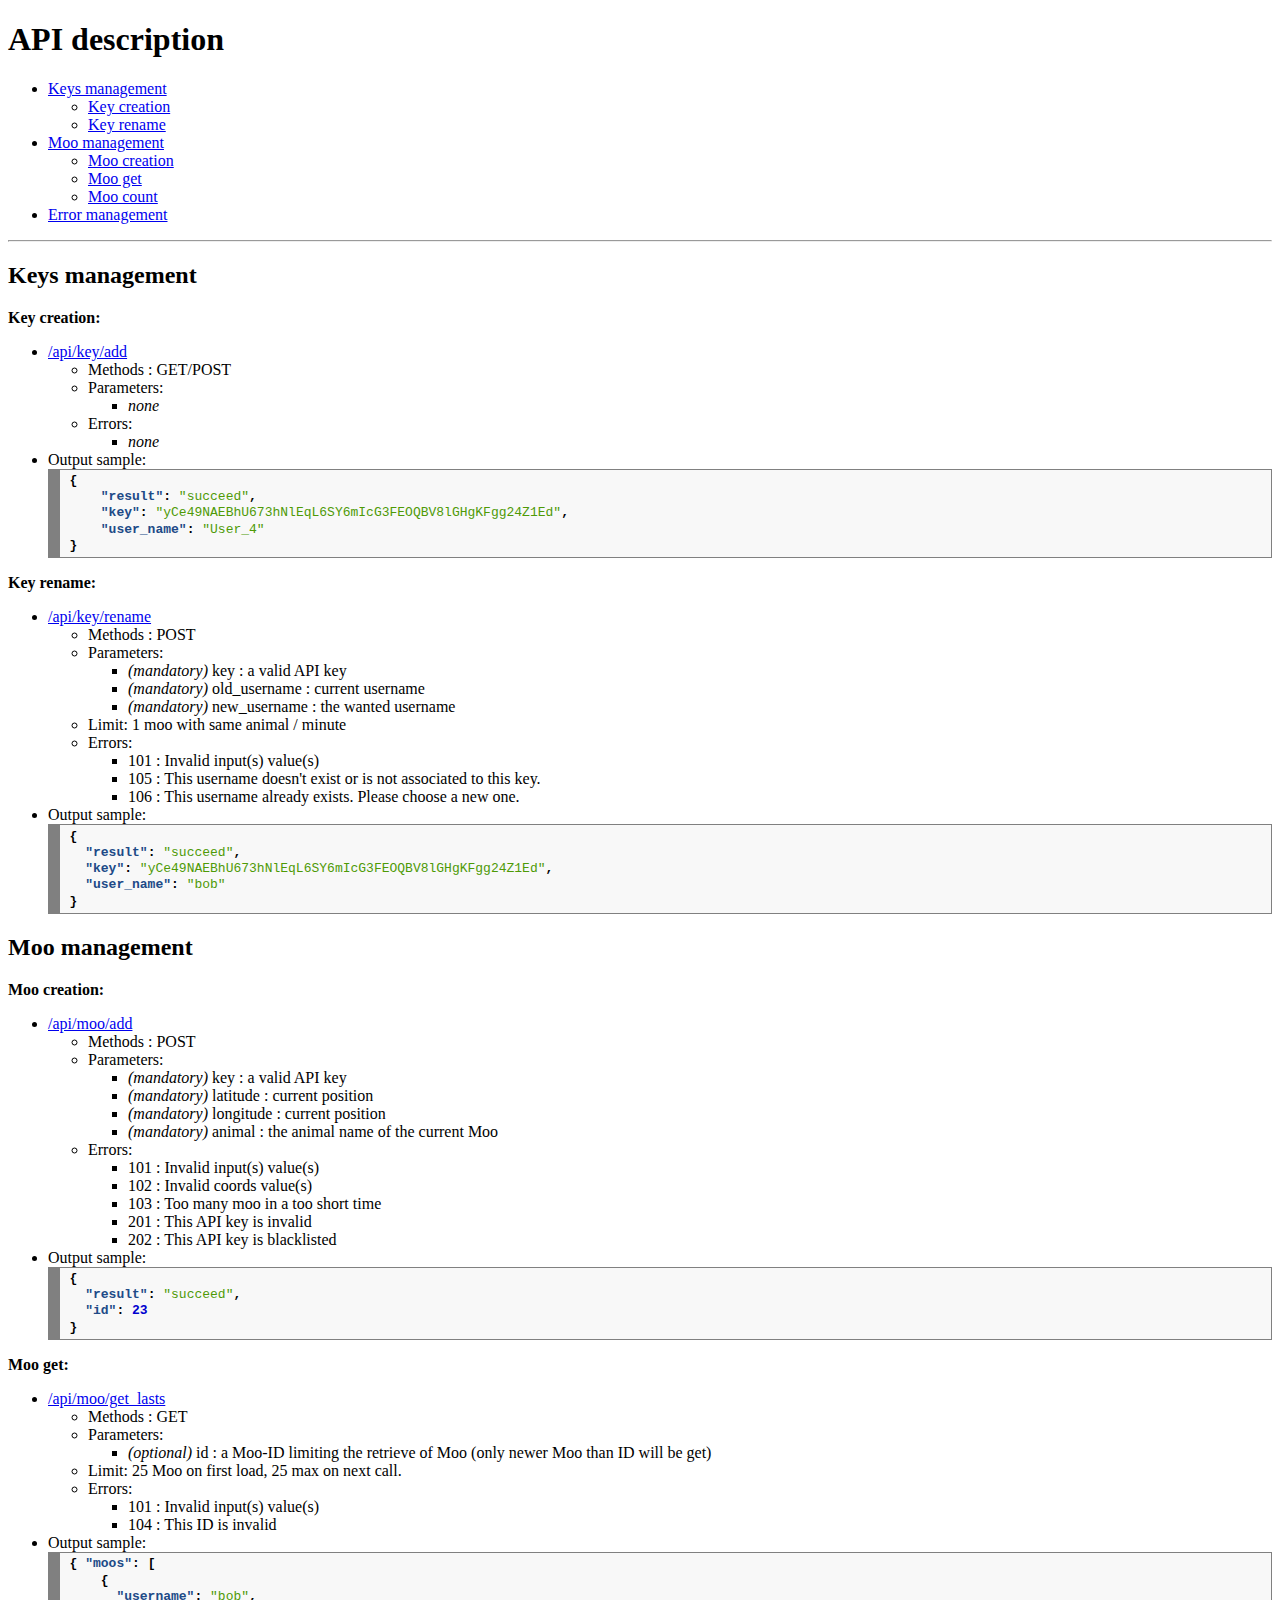
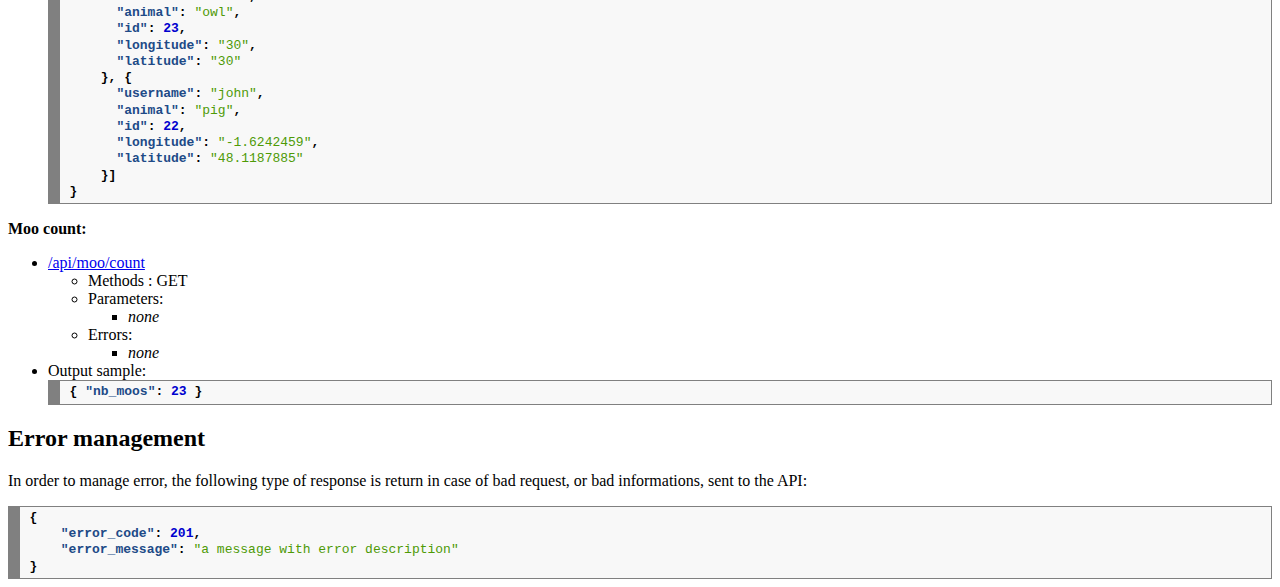
<file: templates/api.html>
<!doctype html>
<html lang="en">
  <head>
    <title>Womoobox API</title>
    <link rel="shortcut icon" type="image/png" href="/static/images/icon32.png" />
  </head>
  <body>
    <h1>API description</h1>
    <ul>
        <li><a href="#keymgnt">Keys management</a></li>
            <ul>
                <li><a href="#keyadd">Key creation</a></li>
                <li><a href="#keyrename">Key rename</a></li>
            </ul>
        <li><a href="#moomgnt">Moo management</a></li>
            <ul>
                <li><a href="#mooadd">Moo creation</a></li>
                <li><a href="#mooget">Moo get</a></li>
                <li><a href="#moocount">Moo count</a></li>
            </ul>
        <li><a href="#errormgnt">Error management</a></li>
    </ul>
    <hr>
    <h2 id="keymgnt">Keys management</h2>
    <p>
        <strong id="keyadd">Key creation:</strong>
        <ul>
            <li><a href="/api/key/add" title="">/api/key/add</a></li>
                <ul>
                    <li>Methods : GET/POST</li>
                    <li>Parameters:
                        <ul>
                            <li><em>none</em></li>
                        </ul>
                    </li>
                    <li>Errors:
                        <ul>
                            <li><em>none</em></li>
                        </ul>
                    </li>
                </ul>
            <li>Output sample:
                <!-- HTML generated using hilite.me --><div style="background: #f8f8f8; overflow:auto;width:auto;border:solid gray;border-width:.1em .1em .1em .8em;padding:.2em .6em;"><pre style="margin: 0; line-height: 125%"><span style="color: #000000; font-weight: bold">{</span>
    <span style="color: #204a87; font-weight: bold">&quot;result&quot;</span><span style="color: #000000; font-weight: bold">:</span> <span style="color: #4e9a06">&quot;succeed&quot;</span><span style="color: #000000; font-weight: bold">,</span>
    <span style="color: #204a87; font-weight: bold">&quot;key&quot;</span><span style="color: #000000; font-weight: bold">:</span> <span style="color: #4e9a06">&quot;yCe49NAEBhU673hNlEqL6SY6mIcG3FEOQBV8lGHgKFgg24Z1Ed&quot;</span><span style="color: #000000; font-weight: bold">,</span>
    <span style="color: #204a87; font-weight: bold">&quot;user_name&quot;</span><span style="color: #000000; font-weight: bold">:</span> <span style="color: #4e9a06">&quot;User_4&quot;</span>
<span style="color: #000000; font-weight: bold">}</span>
</pre></div>
            </li>
        </ul>
    </p>
    <p>
        <strong id="keyrename">Key rename:</strong>
        <ul>
            <li><a href="/api/key/rename" title="">/api/key/rename</a></li>
                <ul>
                    <li>Methods : POST</li>
                    <li>Parameters:
                        <ul>
                            <li><em>(mandatory)</em> key : a valid API key</li>
                            <li><em>(mandatory)</em> old_username : current username</li>
                            <li><em>(mandatory)</em> new_username : the wanted username</li>
                        </ul>
                    </li>
                    <li>Limit: 1 moo with same animal / minute</li>
                    <li>Errors:
                        <ul>
                            <li>101 : Invalid input(s) value(s)</li>
                            <li>105 : This username doesn't exist or is not associated to this key.</li>
                            <li>106 : This username already exists. Please choose a new one.</li>
                        </ul>
                    </li>
                </ul>
            <li>Output sample:
                <!-- HTML generated using hilite.me --><div style="background: #f8f8f8; overflow:auto;width:auto;border:solid gray;border-width:.1em .1em .1em .8em;padding:.2em .6em;"><pre style="margin: 0; line-height: 125%"><span style="color: #000000; font-weight: bold">{</span>
  <span style="color: #204a87; font-weight: bold">&quot;result&quot;</span><span style="color: #000000; font-weight: bold">:</span> <span style="color: #4e9a06">&quot;succeed&quot;</span><span style="color: #000000; font-weight: bold">,</span>
  <span style="color: #204a87; font-weight: bold">&quot;key&quot;</span><span style="color: #000000; font-weight: bold">:</span> <span style="color: #4e9a06">&quot;yCe49NAEBhU673hNlEqL6SY6mIcG3FEOQBV8lGHgKFgg24Z1Ed&quot;</span><span style="color: #000000; font-weight: bold">,</span>
  <span style="color: #204a87; font-weight: bold">&quot;user_name&quot;</span><span style="color: #000000; font-weight: bold">:</span> <span style="color: #4e9a06">&quot;bob&quot;</span>
<span style="color: #000000; font-weight: bold">}</span>
</pre></div>
            </li>
        </ul>
    </p>
    <h2 id="moomgnt">Moo management</h2>
    <p>
        <strong id="mooadd">Moo creation:</strong>
        <ul>
            <li><a href="/api/moo/add" title="">/api/moo/add</a></li>
                <ul>
                    <li>Methods : POST</li>
                    <li>Parameters:
                        <ul>
                            <li><em>(mandatory)</em> key : a valid API key</li>
                            <li><em>(mandatory)</em> latitude : current position</li>
                            <li><em>(mandatory)</em> longitude : current position</li>
                            <li><em>(mandatory)</em> animal : the animal name of the current Moo</li>
                        </ul>
                    </li>
                    <li>Errors:
                        <ul>
                            <li>101 : Invalid input(s) value(s)</li>
                            <li>102 : Invalid coords value(s)</li>
                            <li>103 : Too many moo in a too short time</li>
                            <li>201 : This API key is invalid</li>
                            <li>202 : This API key is blacklisted</li>
                        </ul>
                    </li>
                </ul>
            <li>Output sample:
                <!-- HTML generated using hilite.me --><div style="background: #f8f8f8; overflow:auto;width:auto;border:solid gray;border-width:.1em .1em .1em .8em;padding:.2em .6em;"><pre style="margin: 0; line-height: 125%"><span style="color: #000000; font-weight: bold">{</span>
  <span style="color: #204a87; font-weight: bold">&quot;result&quot;</span><span style="color: #000000; font-weight: bold">:</span> <span style="color: #4e9a06">&quot;succeed&quot;</span><span style="color: #000000; font-weight: bold">,</span>
  <span style="color: #204a87; font-weight: bold">&quot;id&quot;</span><span style="color: #000000; font-weight: bold">:</span> <span style="color: #0000cf; font-weight: bold">23</span>
<span style="color: #000000; font-weight: bold">}</span>
</pre></div>
            </li>
        </ul>
    </p>
    <p>
        <strong id="mooget">Moo get:</strong>
        <ul>
            <li><a href="/api/moo/get_lasts" title="">/api/moo/get_lasts</a></li>
                <ul>
                    <li>Methods : GET</li>
                    <li>Parameters:
                        <ul>
                            <li><em>(optional)</em> id : a Moo-ID limiting the retrieve of Moo (only newer Moo than ID will be get)</li>
                        </ul>
                    </li>
                    <li>Limit: 25  Moo on first load, 25 max on next call.</li>
                    <li>Errors:
                        <ul>
                            <li>101 : Invalid input(s) value(s)</li>
                            <li>104 : This ID is invalid</li>
                        </ul>
                    </li>
                </ul>
            <li>Output sample:
                <!-- HTML generated using hilite.me --><div style="background: #f8f8f8; overflow:auto;width:auto;border:solid gray;border-width:.1em .1em .1em .8em;padding:.2em .6em;"><pre style="margin: 0; line-height: 125%"><span style="color: #000000; font-weight: bold">{</span> <span style="color: #204a87; font-weight: bold">&quot;moos&quot;</span><span style="color: #000000; font-weight: bold">:</span> <span style="color: #000000; font-weight: bold">[</span>
    <span style="color: #000000; font-weight: bold">{</span> 
      <span style="color: #204a87; font-weight: bold">&quot;username&quot;</span><span style="color: #000000; font-weight: bold">:</span> <span style="color: #4e9a06">&quot;bob&quot;</span><span style="color: #000000; font-weight: bold">,</span>
      <span style="color: #204a87; font-weight: bold">&quot;animal&quot;</span><span style="color: #000000; font-weight: bold">:</span> <span style="color: #4e9a06">&quot;owl&quot;</span><span style="color: #000000; font-weight: bold">,</span>
      <span style="color: #204a87; font-weight: bold">&quot;id&quot;</span><span style="color: #000000; font-weight: bold">:</span> <span style="color: #0000cf; font-weight: bold">23</span><span style="color: #000000; font-weight: bold">,</span>
      <span style="color: #204a87; font-weight: bold">&quot;longitude&quot;</span><span style="color: #000000; font-weight: bold">:</span> <span style="color: #4e9a06">&quot;30&quot;</span><span style="color: #000000; font-weight: bold">,</span>
      <span style="color: #204a87; font-weight: bold">&quot;latitude&quot;</span><span style="color: #000000; font-weight: bold">:</span> <span style="color: #4e9a06">&quot;30&quot;</span>
    <span style="color: #000000; font-weight: bold">},</span> <span style="color: #000000; font-weight: bold">{</span>
      <span style="color: #204a87; font-weight: bold">&quot;username&quot;</span><span style="color: #000000; font-weight: bold">:</span> <span style="color: #4e9a06">&quot;john&quot;</span><span style="color: #000000; font-weight: bold">,</span>
      <span style="color: #204a87; font-weight: bold">&quot;animal&quot;</span><span style="color: #000000; font-weight: bold">:</span> <span style="color: #4e9a06">&quot;pig&quot;</span><span style="color: #000000; font-weight: bold">,</span>
      <span style="color: #204a87; font-weight: bold">&quot;id&quot;</span><span style="color: #000000; font-weight: bold">:</span> <span style="color: #0000cf; font-weight: bold">22</span><span style="color: #000000; font-weight: bold">,</span>
      <span style="color: #204a87; font-weight: bold">&quot;longitude&quot;</span><span style="color: #000000; font-weight: bold">:</span> <span style="color: #4e9a06">&quot;-1.6242459&quot;</span><span style="color: #000000; font-weight: bold">,</span>
      <span style="color: #204a87; font-weight: bold">&quot;latitude&quot;</span><span style="color: #000000; font-weight: bold">:</span> <span style="color: #4e9a06">&quot;48.1187885&quot;</span>
    <span style="color: #000000; font-weight: bold">}]</span>
<span style="color: #000000; font-weight: bold">}</span>
</pre></div>
            </li>
        </ul>
    </p>
    <p>
        <strong id="moocount">Moo count:</strong>
        <ul>
            <li><a href="/api/moo/count" title="">/api/moo/count</a></li>
                <ul>
                    <li>Methods : GET</li>
                    <li>Parameters:
                        <ul>
                            <li><em>none</em></li>
                        </ul>
                    </li>
                    <li>Errors:
                        <ul>
                            <li><em>none</em></li>
                        </ul>
                    </li>
                </ul>
            <li>Output sample:
                <!-- HTML generated using hilite.me --><div style="background: #f8f8f8; overflow:auto;width:auto;border:solid gray;border-width:.1em .1em .1em .8em;padding:.2em .6em;"><pre style="margin: 0; line-height: 125%"><span style="color: #000000; font-weight: bold">{</span> <span style="color: #204a87; font-weight: bold">&quot;nb_moos&quot;</span><span style="color: #000000; font-weight: bold">:</span> <span style="color: #0000cf; font-weight: bold">23</span> <span style="color: #000000; font-weight: bold">}</span>
</pre></div>
            </li>
        </ul>
    </p>
    <h2 id="errormgnt">Error management</h2>
    <p>
        In order to manage error, the following type of response is return in case of bad request, or bad informations, sent to the API:
    </p>
    <!-- HTML generated using hilite.me --><div style="background: #f8f8f8; overflow:auto;width:auto;border:solid gray;border-width:.1em .1em .1em .8em;padding:.2em .6em;"><pre style="margin: 0; line-height: 125%"><span style="color: #000000; font-weight: bold">{</span>
    <span style="color: #204a87; font-weight: bold">&quot;error_code&quot;</span><span style="color: #000000; font-weight: bold">:</span> <span style="color: #0000cf; font-weight: bold">201</span><span style="color: #000000; font-weight: bold">,</span>
    <span style="color: #204a87; font-weight: bold">&quot;error_message&quot;</span><span style="color: #000000; font-weight: bold">:</span> <span style="color: #4e9a06">&quot;a message with error description&quot;</span>
<span style="color: #000000; font-weight: bold">}</span>
</pre></div>
  </body>
</html>
</file>
